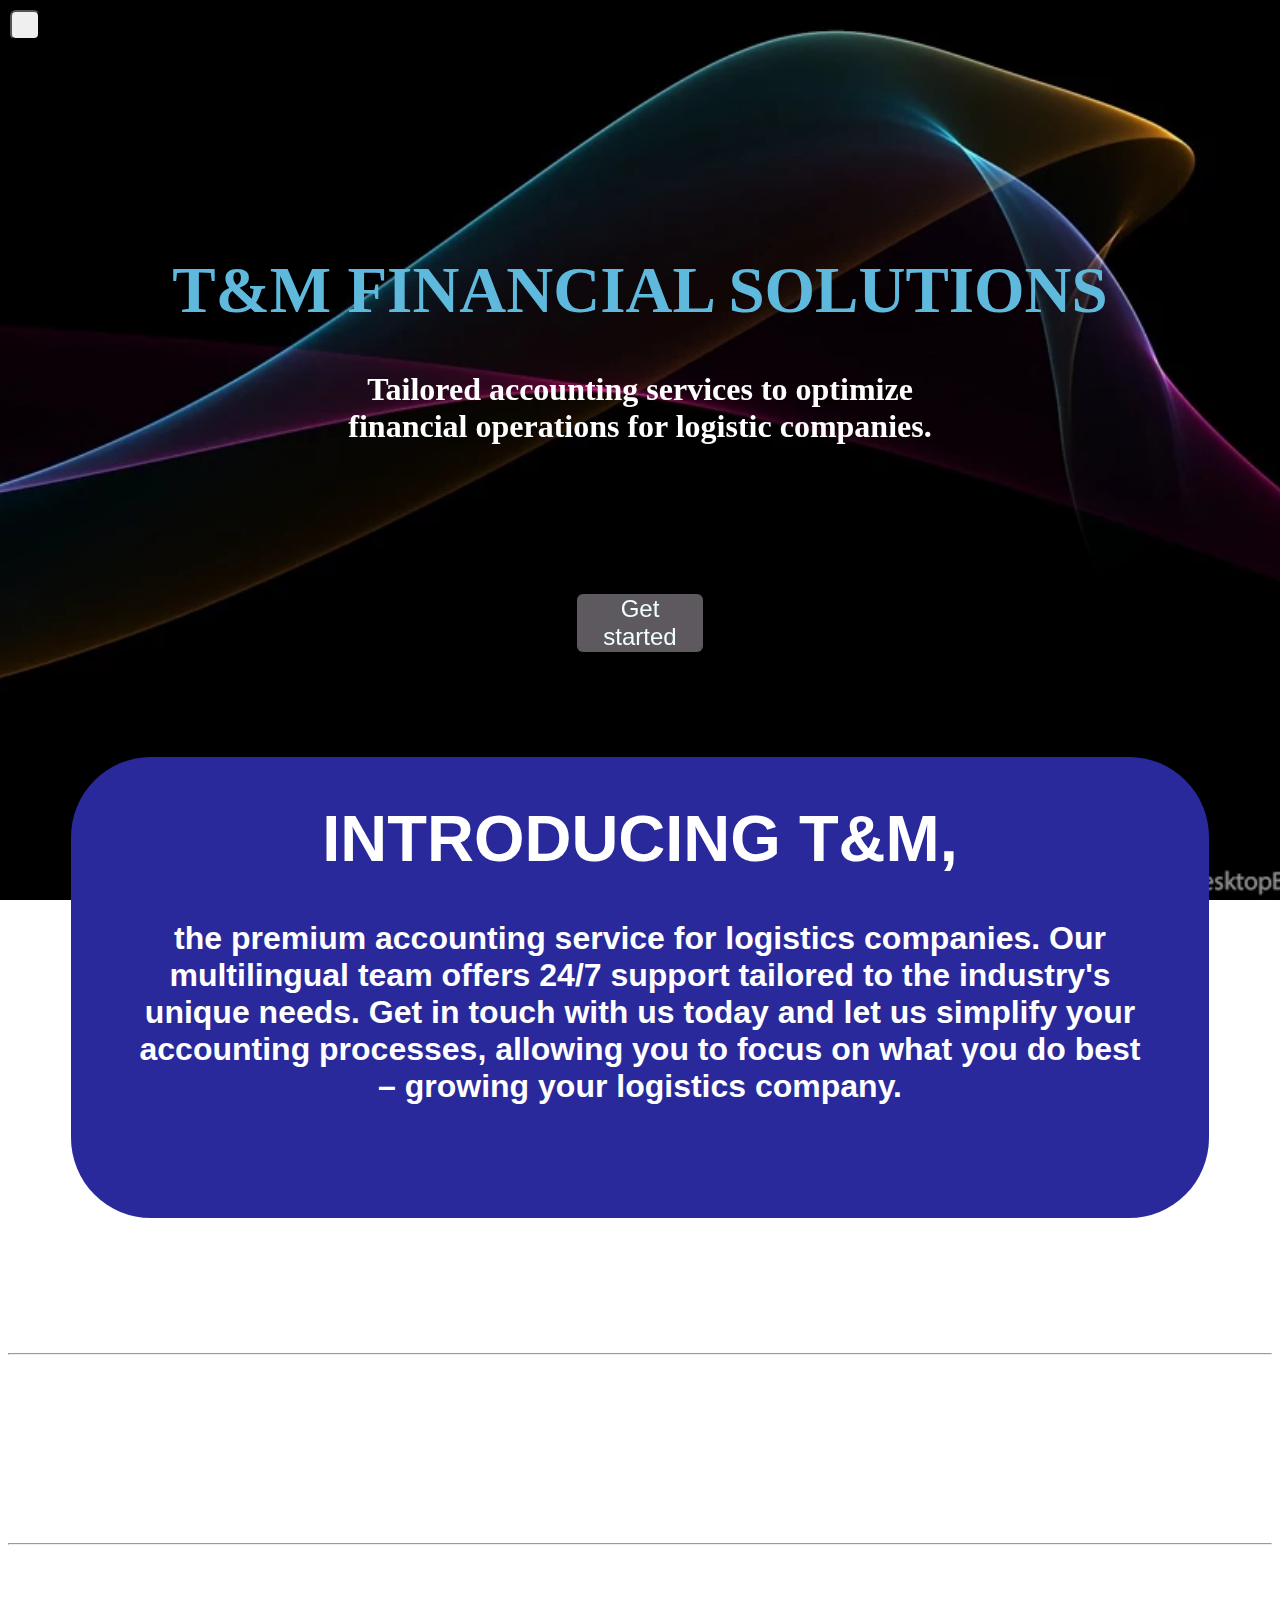
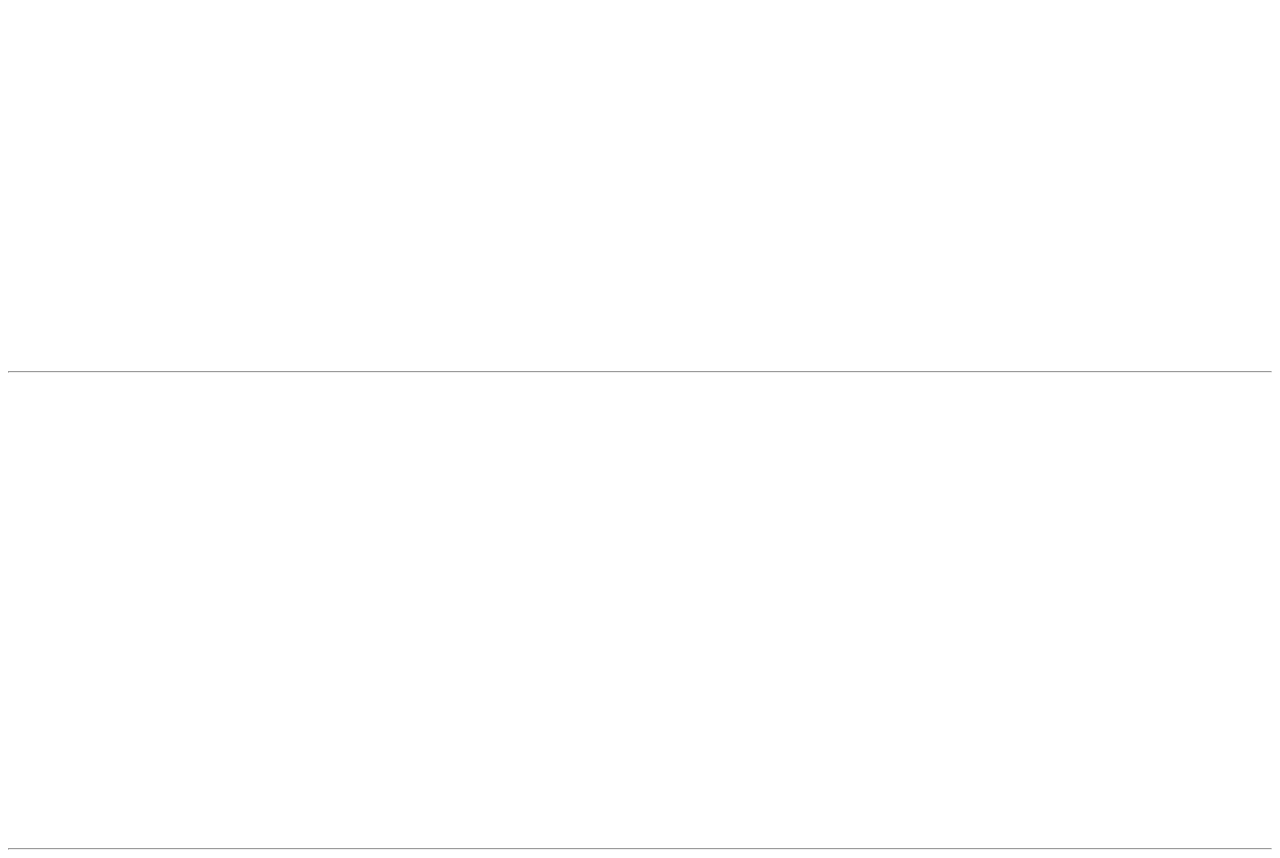
<file: index.html>
<!DOCTYPE html>
<html lang="en">
  <title>Money</title>
  <link rel="icon" href="https://framerusercontent.com/images/2xbC3jhNkJhUudIL9g9IV4cmqg.png">
  <head>
    <meta charset="UTF-8">
    <meta name="viewport" content="width=device-width,
    initial-scale=1.0">
    <link href="unusual.css" rel="stylesheet" type="text/css">
    <link rel="stylesheet" href="https://unpkg.com/aos@next/dist/aos.css" />
  </head>
  
  <body>

    <div class="wrapper">
    <div class="menu">
      <button href="#" class="menu-btn"></button>
      <nav class="menu-list">
        <a href="https://www.youtube.com/">home</a>
        <a href="#">about</a>
        <a href="#">contacts</a>
      </nav>
    </div>
  </div>
    
  <center>    
    <h1 class="white-text" data-aos="flip-up"  data-aos-duration="1000">T&M FINANCIAL SOLUTIONS</h1>
  <h1 class="p-text" data-aos="flip-down"  data-aos-duration="1000">Tailored accounting services to optimize <br>financial operations 
  for logistic companies.</h1><br>
  
    
    
   
   <a href="improve.html"></a> <button class="purple" data-aos="fade-up"  data-aos-duration="1000">Get started</button>

    <button class="blue-" data-aos="fade-right"  data-aos-duration="1000"><h1 class="getstar">INTRODUCING T&M,</h1>
      <h1 class="p-text">the premium accounting service for logistics companies. Our <br>
              multilingual team offers 24/7 support tailored to the industry's <br>
              unique needs. Get in touch with us today and let us simplify your<br>
              accounting processes, allowing you to focus on what you do best <br>
        – growing your logistics company.</h1></button>

<hr>                                              
        <h1 class="getstar" data-aos="flip-up"  data-aos-duration="1000">WHY T&M?</h1></center>  <br> <hr><br><br>           <img src="animegirl.jpg" alt="ОХАЁ" width="40%" height="45%" class="right" data-aos="fade-left"  data-aos-duration="1000">
                                                                                                                                                   
  
        <p class="ability" data-aos="fade-right"  data-aos-duration="1000">Ability to monitor work online</p>
          <p class="you" data-aos="fade-right"  data-aos-duration="1000">You have the convenience of accessing<br>
            accounting and reporting 24/7, from<br>          
          anywhere in the world.</p>   
<hr><br><br>
        <img src="2.0.png" alt="You've been hacked" style="width: 35%;" class="hacker" data-aos="fade-right"  data-aos-duration="1000">
        <p class="left" data-aos="fade-left" data-aos-duration="1000">Reduced accaunting coasts</p>
        <p class="out" data-aos="fade-left"  data-aos-duration="1000">                                                                                                                              
          Outsourcing bookkeeping will cost you 20-30%<br>                                                                                                                                                      
          less than keeping a full-time or in-house<br>accountant.</p><hr>


          <script src="https://unpkg.com/aos@next/dist/aos.js"></script>
          <script>
            AOS.init();
          </script>
          <script>
            document.querySelector('.menu-btn').addEventListener('click',function(){
              document.querySelector('.menu').classList.toggle('menu_active');
            });
          </script>
  </body>
</html>
</file>
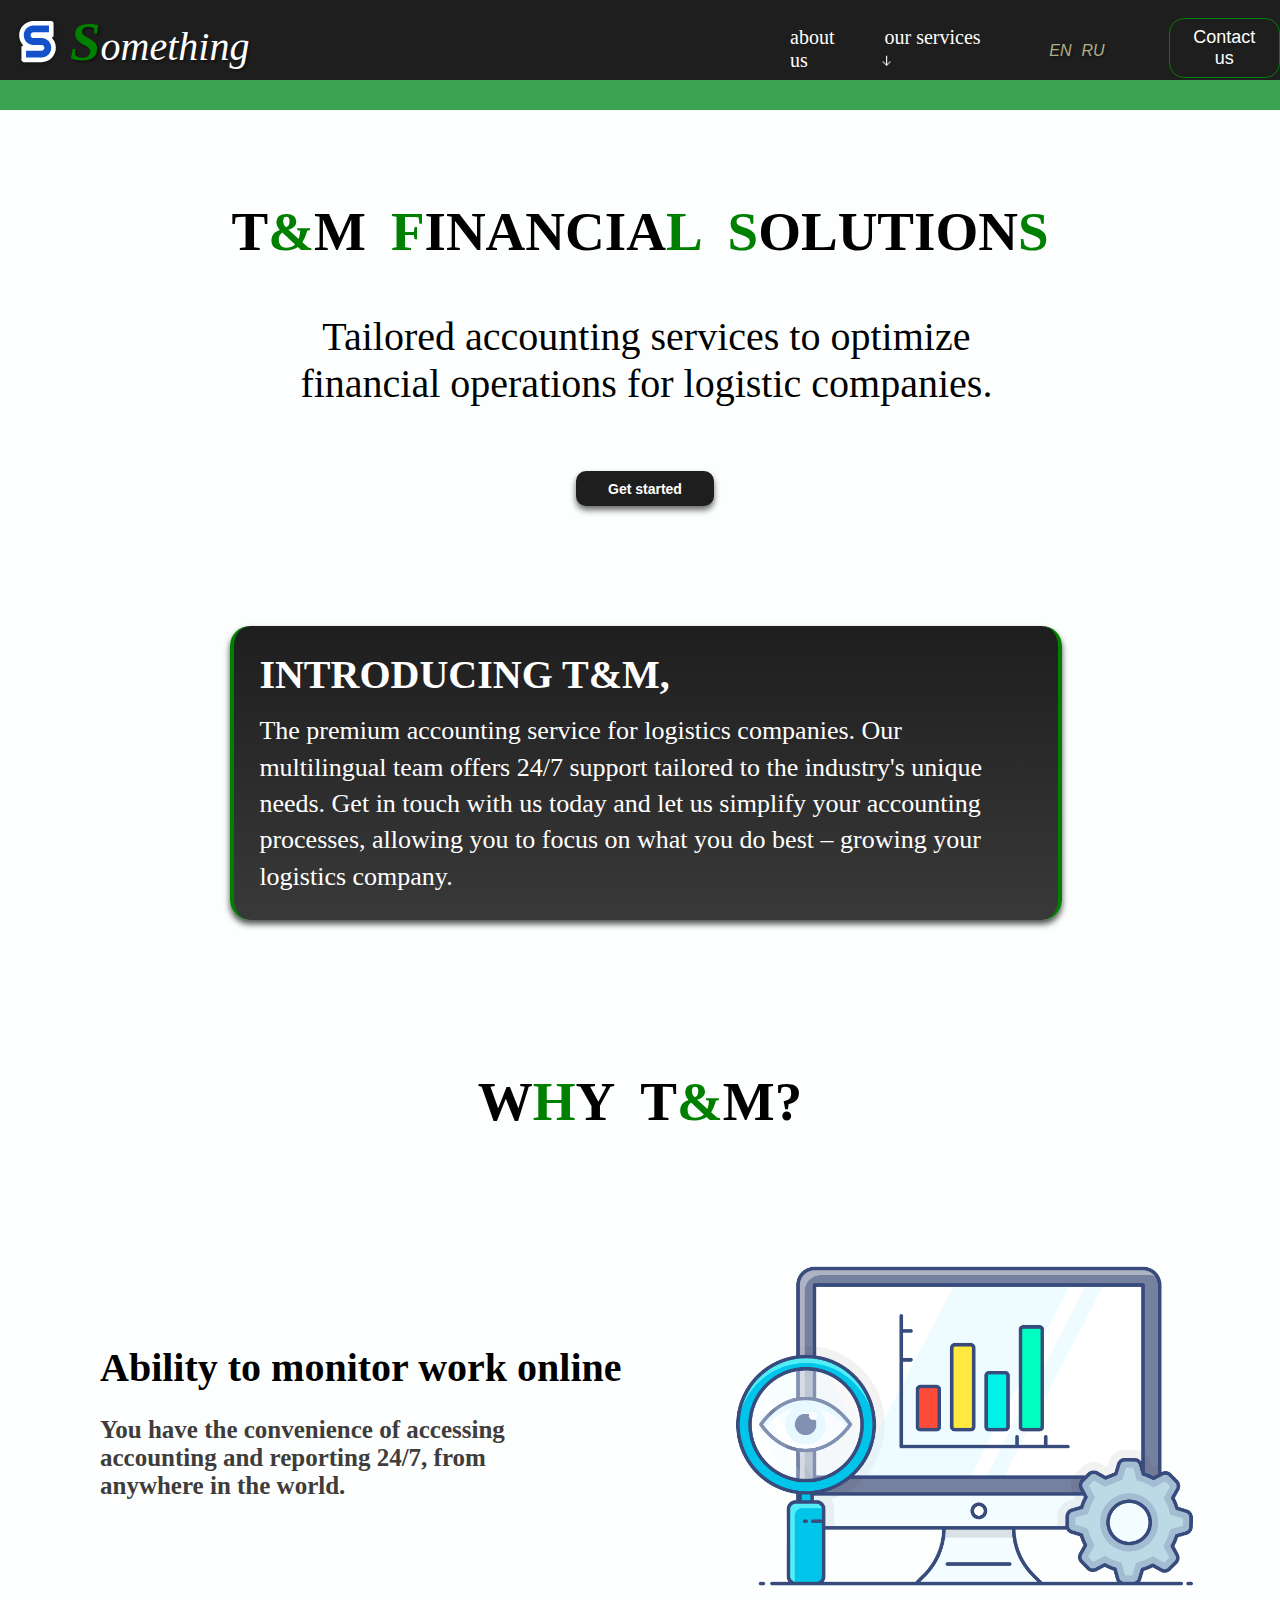
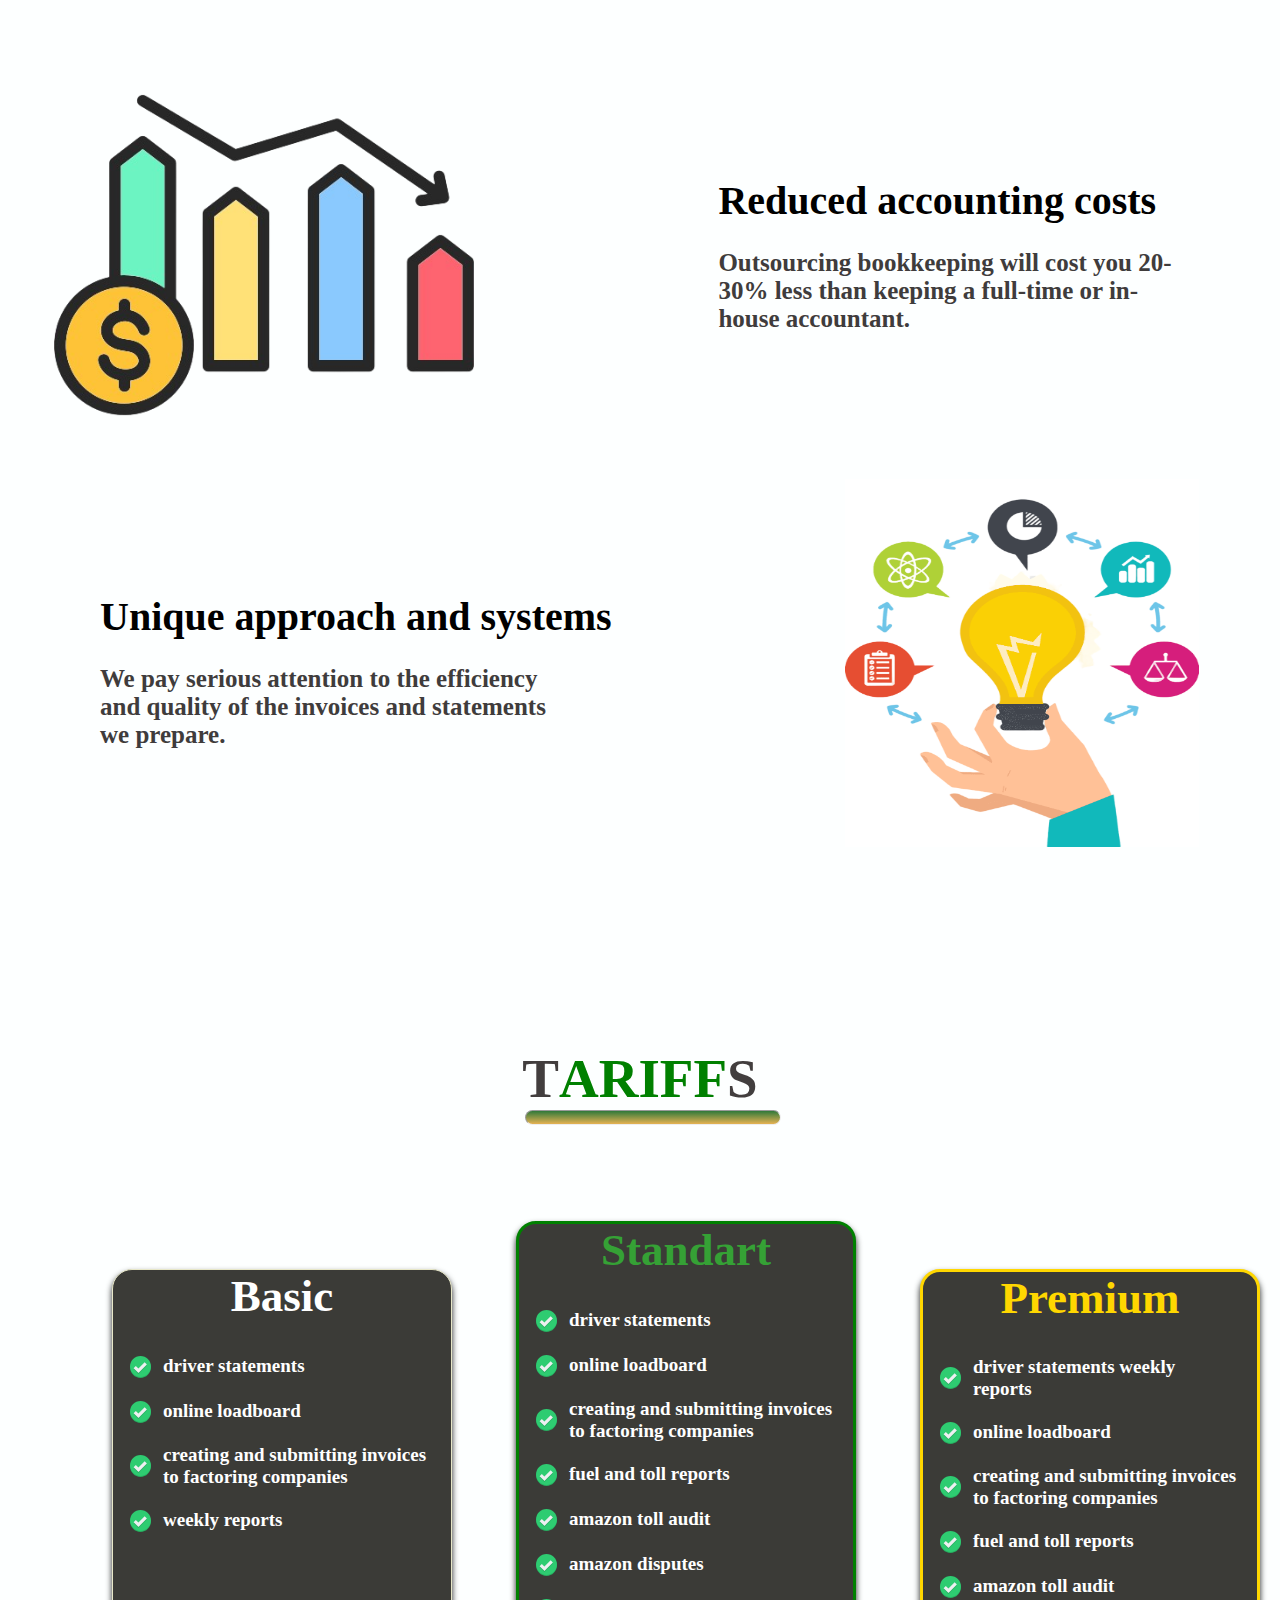
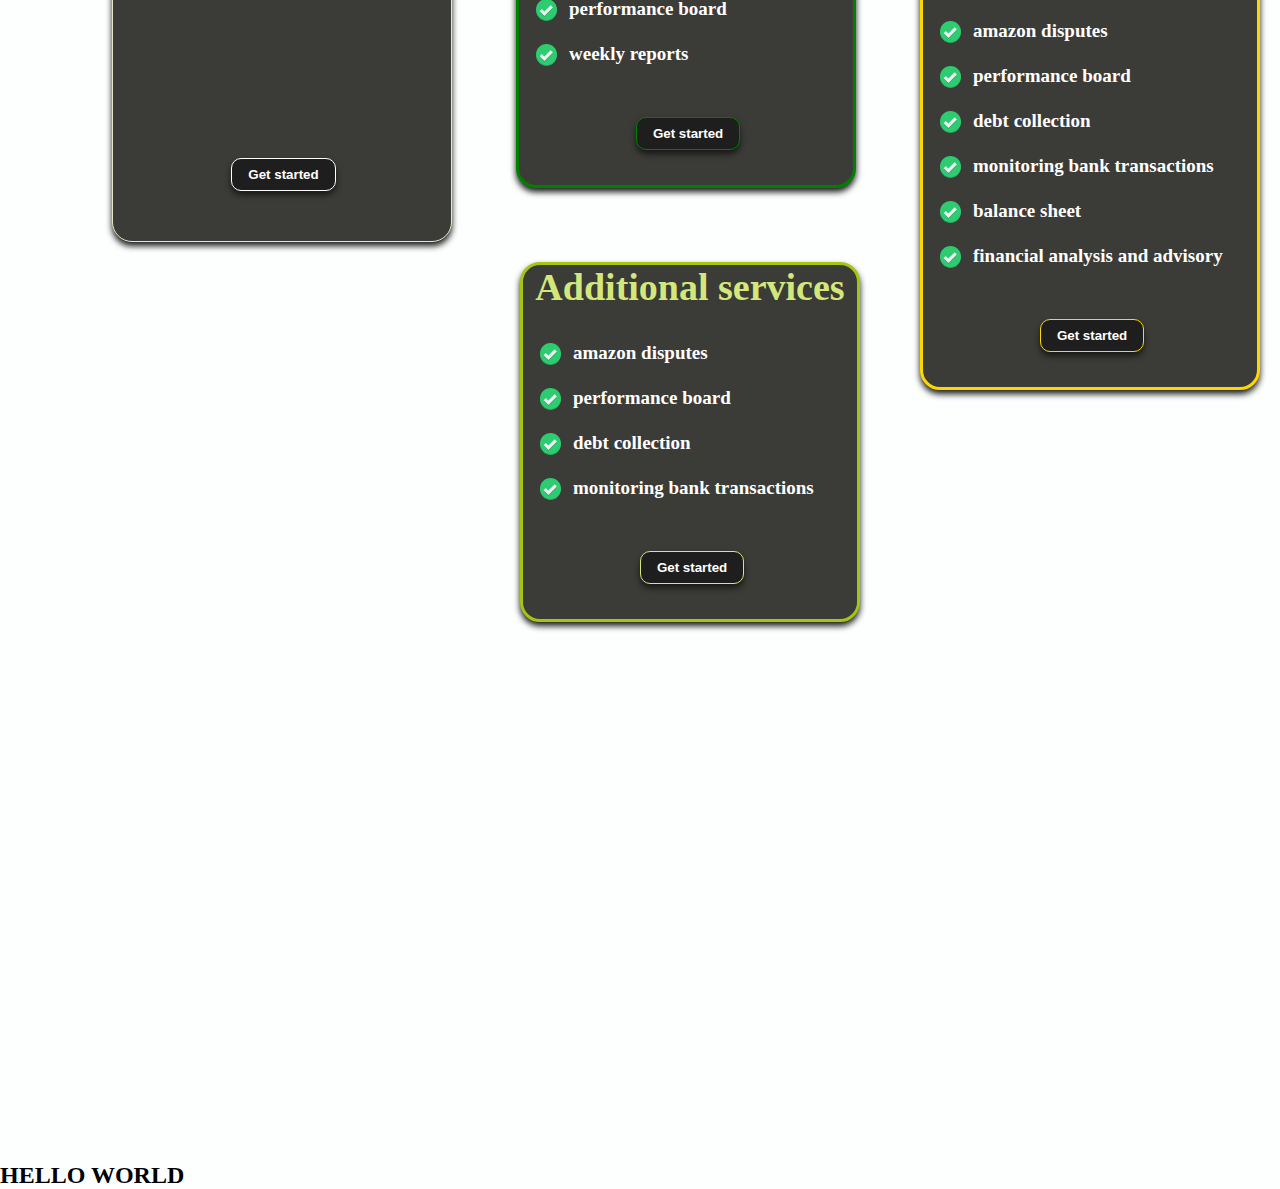
<file: improve.html>
<!DOCTYPE html>
<html lang="en">
    <head> 
        <title>Development</title>
        <meta charset="UTF-8">
        <meta name="viewport"
        content="width=device-width,
        initial-scale=1.0"> 
        <link href="improve.css" rel="stylesheet" type="text/css"> 
    </head>
    <body> 
        <div class="transparent">

        </div>
        
        <div class="black">
            <header>
                <div class="navbar">

                   <div class="icon-container"><img src="s-icon.svg">
                   <p class="highlight-p"><span class="highlight">S</span>omething</p>
                   </div>
                   <ul class="links">
                    <li><a href="#" class="About">about us</a></li>
                   </ul>


                   <div class="our-service">
                    <li><a href="#" class="services">our services</a>
                        <button class="ico" href="#"></button>
                        <ul>
                            <li><a href="#" class="empty">Empty</a></li>
                            <li><a href="#" class="empty2">Empty</a></li>
                            <li><a href="#" class="empty3">Empty</a></li>
                        </ul>
                    </li>
    
                   </div>
                   


                   

                   <div class="wrap">
                    <button data-lang="english" class="lang-button">EN</button>
                    <button data-lang="russian" class="lang-button">RU</button>
                </div>
                
                
                             
                   <button class="start_button">Contact us</button>
                   
     

                </div>
            </header>
        </div>
  
        <div href="#"  class="toggle_icon"  onclick="toggleMenu()">
            <span></span>
            <span style="display: none;"></span>
            <span></span>
        </div>

        <!--THe "dropdown-menu" list-->
        <div class="dropdown-menu">
            <div class="icon-container"><img src="s-icon.svg">
                <p class="highlight-p"><span class="highlight">S</span>omething</p>
                </div>


            <div class="wrap">
                <button data-lang="english" class="lang-button">EN</button>
                <button data-lang="russian" class="lang-button">RU</button>
            </div><hr>
            <div class="dropdown-box">
                <li><a href="#" class="About2">about us</a></li>
                <div class="dropdown-box2">
                    <p class="services2">our services</p>
                    <button class="ico2" href="#"></button> 
                </div>
            </div>
            <div class="dropdown-arrow">
                <li><a href="#" class="arrow">Empty</a></li>
                <li><a href="#" class="arrow2">Empty</a></li>
                <li><a href="#" class="arrow3">Empty</a></li>
            </div>
        
</div>


<div class="HELLO">
    <span class="p1">T</span><p class="p2">&</p><span class="p5">M</span>    
    <span class="p6">F</span><p class="p3">INANCIA</p><span class="p7">L</span>    
    <span class="p8">S</span><p class="p4">OLUTION</p><span class="p9">S</span>
</div>

<!----------------------------------------------------------------------------------------------->
<div class="tailored">
    <p class="tap">Tailored accounting services to optimize financial operations for logistic companies.</p>
</div>
<!----------------------------------------------------------------------------------------------->

<button class="getstarted">Get started</button>



<div class="huge-div">
    <p class="div_title">INTRODUCING T&M,</p>
    <p class="div_description">The premium accounting service for logistics companies. Our multilingual team offers 24/7 support 
        tailored to the industry's unique needs. Get in touch with us today and let us simplify 
        your accounting processes, allowing you to focus on what you do best – growing your logistics company.</p>
</div>


<div class="why">
    <p class="s1">W</p><span class="w1">H</span><p class="s2">Y</p>
    <p class="w2">T</p><span class="s3">&</span><p class="w3">M?</p> 
</div>


<div class="text_pic">

    <div class="div_monitor">
    <p class="monitor">
        Ability to monitor work online
    </p>
    
    <p class="sub_monitor">
        You have the convenience of accessing accounting and reporting 24/7, from anywhere in the world.    
    </p>
    </div>
    <img src="lovepic.png">
    
</div>

<div class="text_reduced">
    <img src="coast-removebg.png">
    <div class="div_reduced">
    <p class="reduced">
        Reduced accounting costs
    </p>
    
    <p class="sub_reduced">
        Outsourcing bookkeeping will cost you 20-30% less than keeping a full-time or in-house accountant.   
    </p>
    </div>
    
    
</div>



<div class="unique_pic">

    <div class="div_unique">
    <p class="unique">
        Unique approach and systems
    </p>
    
    <p class="sub_unique">
        We pay serious attention to the efficiency and quality of the invoices and statements we prepare.
    </p>
    </div>
    <img src="unique1.png">
    
</div>


<div class="color">
<div class="div_tariff">
    <span class="span_tariff">T</span><p class="tariff">ARIFF</p><span class="span_riff2">S</span>
</div><hr class="tar_hr">



<div class="main_tariff">

<!--PLACE FOR SUB_TARIFF11111___________________---->
<div class="sub_tariff">
       <p class="basic">Basic</p>

<div class="pro">
    <img src="check_mark.svg">
    <p>driver statements</p>
</div>

<div class="pro">
    <img src="check_mark.svg">
    <p>online loadboard</p>
</div>

<div class="pro">
    <img src="check_mark.svg">
    <p>creating and submitting invoices to factoring companies </p>
</div>

<div class="pro">
    <img src="check_mark.svg">
    <p>weekly reports</p>
</div>
<button class="button_tariff">Get started</button>
</div>


<!--PLACE FOR SUB_TARIFF3333___________________---->
<div class="sub_tariff3">
    <p class="standart">Standart</p>

    <div class="pro">
        <img src="check_mark.svg">
        <p>driver statements</p>
    </div>
    
    <div class="pro">
        <img src="check_mark.svg">
        <p>online loadboard</p>
    </div>
    
    <div class="pro">
        <img src="check_mark.svg">
        <p>creating and submitting invoices to factoring companies</p>
    </div>
    <div class="pro">
        <img src="check_mark.svg">
        <p>fuel and toll reports</p>
    </div>
    <div class="pro">
        <img src="check_mark.svg">
        <p>amazon toll audit</p>
    </div>
    <div class="pro">
        <img src="check_mark.svg">
        <p>amazon disputes</p>
    </div>
    <div class="pro">
        <img src="check_mark.svg">
        <p>performance board</p>
    </div>
    <div class="pro">
        <img src="check_mark.svg">
        <p>weekly reports</p>
    </div>
<button class="button_tariff2">Get started</button>
</div>

<!--PLACE FOR SUB_TARIFF2222___________________---->
<div class="sub_tariff2">
       <p class="premium">Premium</p>

<div class="pro">
    <img src="check_mark.svg">
    <p>driver statements weekly reports</p>
</div>

<div class="pro">
    <img src="check_mark.svg">
    <p>online loadboard</p>
</div>

<div class="pro">
    <img src="check_mark.svg">
    <p>creating and submitting invoices to factoring companies </p>
</div>

<div class="pro">
    <img src="check_mark.svg">
    <p>fuel and toll reports</p>
</div>
<div class="pro">
    <img src="check_mark.svg">
    <p>amazon toll audit</p>
</div>
<div class="pro">
    <img src="check_mark.svg">
    <p>amazon disputes</p>
</div>
<div class="pro">
    <img src="check_mark.svg">
    <p>performance board</p>
</div>
<div class="pro">
    <img src="check_mark.svg">
    <p>debt collection</p>
</div>
<div class="pro">
    <img src="check_mark.svg">
    <p>monitoring bank transactions</p>
</div>
<div class="pro">
    <img src="check_mark.svg">
    <p>balance sheet</p>
</div>
<div class="pro">
    <img src="check_mark.svg">
    <p>financial analysis and advisory</p>
</div>
<button class="button_tariff3">Get started</button>
</div>

</div>
<div class="second_tariff">
    <p class="addi">Additional services</p>
    <div class="pro">
        <img src="check_mark.svg">
        <p>amazon disputes</p>
    </div>
    <div class="pro">
        <img src="check_mark.svg">
        <p>performance board</p>
    </div>
    <div class="pro">
        <img src="check_mark.svg">
        <p>debt collection</p>
    </div>
    <div class="pro">
        <img src="check_mark.svg">
        <p>monitoring bank transactions</p>
    </div>
    <button class="button_tariff4">Get started</button>
</div>
</div>
<br><br >
<br><br><br><br><br><br><br>
<br><br><br><br><br><br><br>
<br><br><br><br><br><br><br><br><br><br><br><br><br><br>



     <h2> HELLO WORLD</h2>


<script>


        const langButtons = document.querySelectorAll('.lang-button');
        const AboutEl = document.querySelector('.About');
        const About2El = document.querySelector('.About2');
        const servicesEl = document.querySelector('.services');
        const startEl = document.querySelector('.start_button');
        const emptyEl = document.querySelector('.empty');
        const empty2El = document.querySelector('.empty2');
        const empty3El = document.querySelector('.empty3');
        const services2El = document.querySelector('.services2');
        const arrowEl = document.querySelector('.arrow');
        const arrow2El = document.querySelector('.arrow2');
        const arrow3El = document.querySelector('.arrow3');
        /*The code for changing "SPAN AND P" on the body part*/
            const p6El = document.querySelector('.p1');
            const p4El = document.querySelector('.p5');
            const p7El = document.querySelector('.p6');
            const p8El = document.querySelector('.p7');
            const p9El = document.querySelector('.p8');
            const p10El = document.querySelector('.p9');
            const p1El = document.querySelector('.p2');
            const p2El = document.querySelector('.p3');
            const p3El = document.querySelector('.p4');
        /*The code for changing "SPAN AND P" on the body part*/
        const tapEl = document.querySelector('.tap');
        const getstartEl = document.querySelector('.getstarted');
        const divtitleEl = document.querySelector('.div_title');
        const divdescrEl = document.querySelector('.div_description');
        const s1El = document.querySelector('.s1');
        const w1El = document.querySelector('.w1');
        const s2El = document.querySelector('.s2');
        const abilityEl = document.querySelector('.monitor');
        const subabilityEl = document.querySelector('.sub_monitor'); 
        const reducedEl = document.querySelector('.reduced'); 
        const subreducedEl = document.querySelector('.sub_reduced');
        const uniqueEl = document.querySelector('.unique');
        const subuniqueEl = document.querySelector('.sub_unique');
        const tariffEl = document.querySelector('.tariff');
        const span_riff = document.querySelector('.span_riff2');

        langButtons.forEach(button => {
                button.addEventListener('click',() => {
                    const selectedLang = button.getAttribute('data-lang');
                    AboutEl.textContent = data[selectedLang].About;
                    About2El.textContent = data[selectedLang].About2;
                    servicesEl.textContent = data[selectedLang].services;
                    emptyEl.textContent = data[selectedLang].empty;
                    empty2El.textContent = data[selectedLang].empty2;
                    empty3El.textContent = data[selectedLang].empty3;
                    services2El.textContent = data[selectedLang].services2;
                    startEl.textContent = data[selectedLang].start_button;
                    arrowEl.textContent = data[selectedLang].arrow;
                    arrow2El.textContent = data[selectedLang].arrow2;
                    arrow3El.textContent = data[selectedLang].arrow3;
                     /*The code for changing "SPAN AND P" on the body part*/
                     p6El.textContent = data[selectedLang].p1;
                    p4El.textContent = data[selectedLang].p5;
                    p7El.textContent = data[selectedLang].p6;
                    p8El.textContent = data[selectedLang].p7;
                    p9El.textContent = data[selectedLang].p8;
                    p10El.textContent = data[selectedLang].p9;
                    p1El.textContent = data[selectedLang].p2;
                    p2El.textContent = data[selectedLang].p3;
                    p3El.textContent = data[selectedLang].p4;
                    /*The code for changing "SPAN AND P" on the body part*/
                    tapEl.textContent = data[selectedLang].tap;
                    getstartEl.textContent = data[selectedLang].getstarted;
                    divtitleEl.textContent = data[selectedLang].div_title;
                    divdescrEl.textContent = data[selectedLang].div_description;
                    s1El.textContent = data[selectedLang].s1;
                    w1El.textContent = data[selectedLang].w1;
                    s2El.textContent = data[selectedLang].s2;
                    abilityEl.textContent = data[selectedLang].monitor;
                    subabilityEl.textContent = data[selectedLang].sub_monitor;
                    reducedEl.textContent = data[selectedLang].reduced;
                    subreducedEl.textContent = data[selectedLang].sub_reduced;
                    uniqueEl.textContent = data[selectedLang].unique;
                    subuniqueEl.textContent = data[selectedLang].sub_unique;
                    tariffEl.textContent = data[selectedLang].tariff;
                    span_riff.textContent = data[selectedLang].span_riff2;
                });
                });


                var data ={
                "english":
                {
                    "About": "about us",
                    "services": "our services",
                    "start_button": "Contact us",
                    "About2" : "about us",
                    "services2" : "our services",
                    "empty" : "Empty",
                    "arrow" : "Empty",
                    "arrow2" : "Empty",
                    "arrow3" : "Empty",
                    "empty2" : "Empty",
                    "empty3" : "Empty",
          /*The code for changing "SPAN AND P" on the body part*/

                    "p1" : "T",
                    "p5" : "M",
                    "p6" : "F",
                    "p7" : "L",
                    "p8" : "S",
                    "p9" : "S",
                    "p2" : "&",
                    "p3" : "INANCIA",
                    "p4" : "OLUTION",
          /*The code for changing "SPAN AND P" on the body part*/
          "tap" : "Tailored accounting services to optimize financial operations for logistic companies.",
          "getstarted" : "Get started",
                    "div_title" : "INTRODUCING T&M,",
                    "div_description" : "The premium accounting service for logistics companies. Our multilingual team offers 24/7 support tailored to the industry's unique needs. Get in touch with us today and let us simplify your accounting processes, allowing you to focus on what you do best – growing your logistics company.",
                    "monitor" : "Ability to monitor work online",
                    "sub_monitor" : "You have the convenience of accessing accounting and reporting 24/7, from anywhere in the world.",
                    "s1" : "W",
                    "w1" : "H",
                    "s2" : "Y",
                    "reduced" : "Reduced accounting costs",
                    "sub_reduced" : "Outsourcing bookkeeping will cost you 20-30% less than keeping a full-time or in-house accountant.",
                    "unique" : "Unique approach and systems",
                    "sub_unique" : "We pay serious attention to the efficiency and quality of the invoices and statements we prepare.",
                    "tariff" : "ARIFF",
                    "span_riff2" : "S"
                },
                "russian":
                {
                    "About": "о нас",
                    "services": "наши услуги",
                    "start_button": "Связаться",
                    "About2" : "о нас",
                    "services2" : "наши услуги",
                    "empty" : "Пусто",
                    "arrow" : "Пусто",
                    "arrow2" : "Пусто",
                    "arrow3" : "Пусто",
                    "empty2" : "Пусто",
                    "empty3" : "Пусто",
           /*The code for changing "SPAN AND P" on the body part*/

                    "p1" : "Т",
                    "p5" : "М",
                    "p6" : "Ф",
                    "p7" : "Е",
                    "p8" : "Р",
                    "p9" : "Я",
                    "p2" : "&",
                    "p3" : "ИНАНСОВЫ",
                    "p4" : "ЕШЕНИ",
          /*The code for changing "SPAN AND P" on the body part*/  
          "tap" : "Индивидуальные бухгалтерские услуги для оптимизации финансовых операций логистических компаний.",
          "getstarted" : "Начать",
                    "div_title" : "ПРЕДСТАВЛЯЕМ T&M,",
                    "div_description" : "Премиальный бухгалтерский сервис для логистических компаний. Наша многоязычная команда предлагает круглосуточную поддержку, адаптированную к уникальным потребностям отрасли. Свяжитесь с нами сегодня, и мы упростим ваши процессы бухгалтерского учета, позволяя вам сосредоточиться на том, что вы делаете лучше всего — развитии вашей логистической компании.",
                    "monitor" : "Возможность контролировать работу онлайн",
                    "sub_monitor" : "У вас есть удобство доступа к бухгалтерскому учету и отчетности 24/7, из любой точки мира.",
                    "s1" : "ПО",
                    "w1" : "Ч",
                    "s2" : "ЕМУ",
                    "reduced" : "Пониженные бухгалтерские затраты",
                    "sub_reduced" : "Аутсорсинг бухгалтерского учета обойдется вам на 20-30% дешевле, чем содержание штатного или собственного бухгалтера.",
                    "unique" : "Уникальный подход и системы",
                    "sub_unique" : "Мы уделяем серьезное внимание оперативности и качеству счетов и отчетов, которые мы готовим.",
                    "tariff" : "АРИФ",
                    "span_riff2" : "Ы"
                }
            }  

            /* The 'JS-code' for drop-down-menu  */



                    function toggleMenu() {
  document.querySelector('.dropdown-menu').classList.toggle('active');
  document.querySelector('.toggle_icon').classList.toggle('active');
}


/* The js code for "dropdown-arrow2 to open the window with the list"*/
const toggleBn2 = document.querySelector('.dropdown-box2')
            const toggleBtnico2 = document.querySelector('.dropdown-box2 i')
            const dropdownArrow2 = document.querySelector('.dropdown-arrow')

            toggleBn2.onclick = function () {
                dropdownArrow2.classList.toggle('open')
            };
            document.addEventListener("click",
                    function(event) {
                        if(!
                    dropdownArrow2.contains(event.target
                ) && !
            toggleBn2.contains(event.target))
            {
                dropdownArrow2.classList.remove('open');
            }
                    });
</script>  
    </body>
</html>
</file>
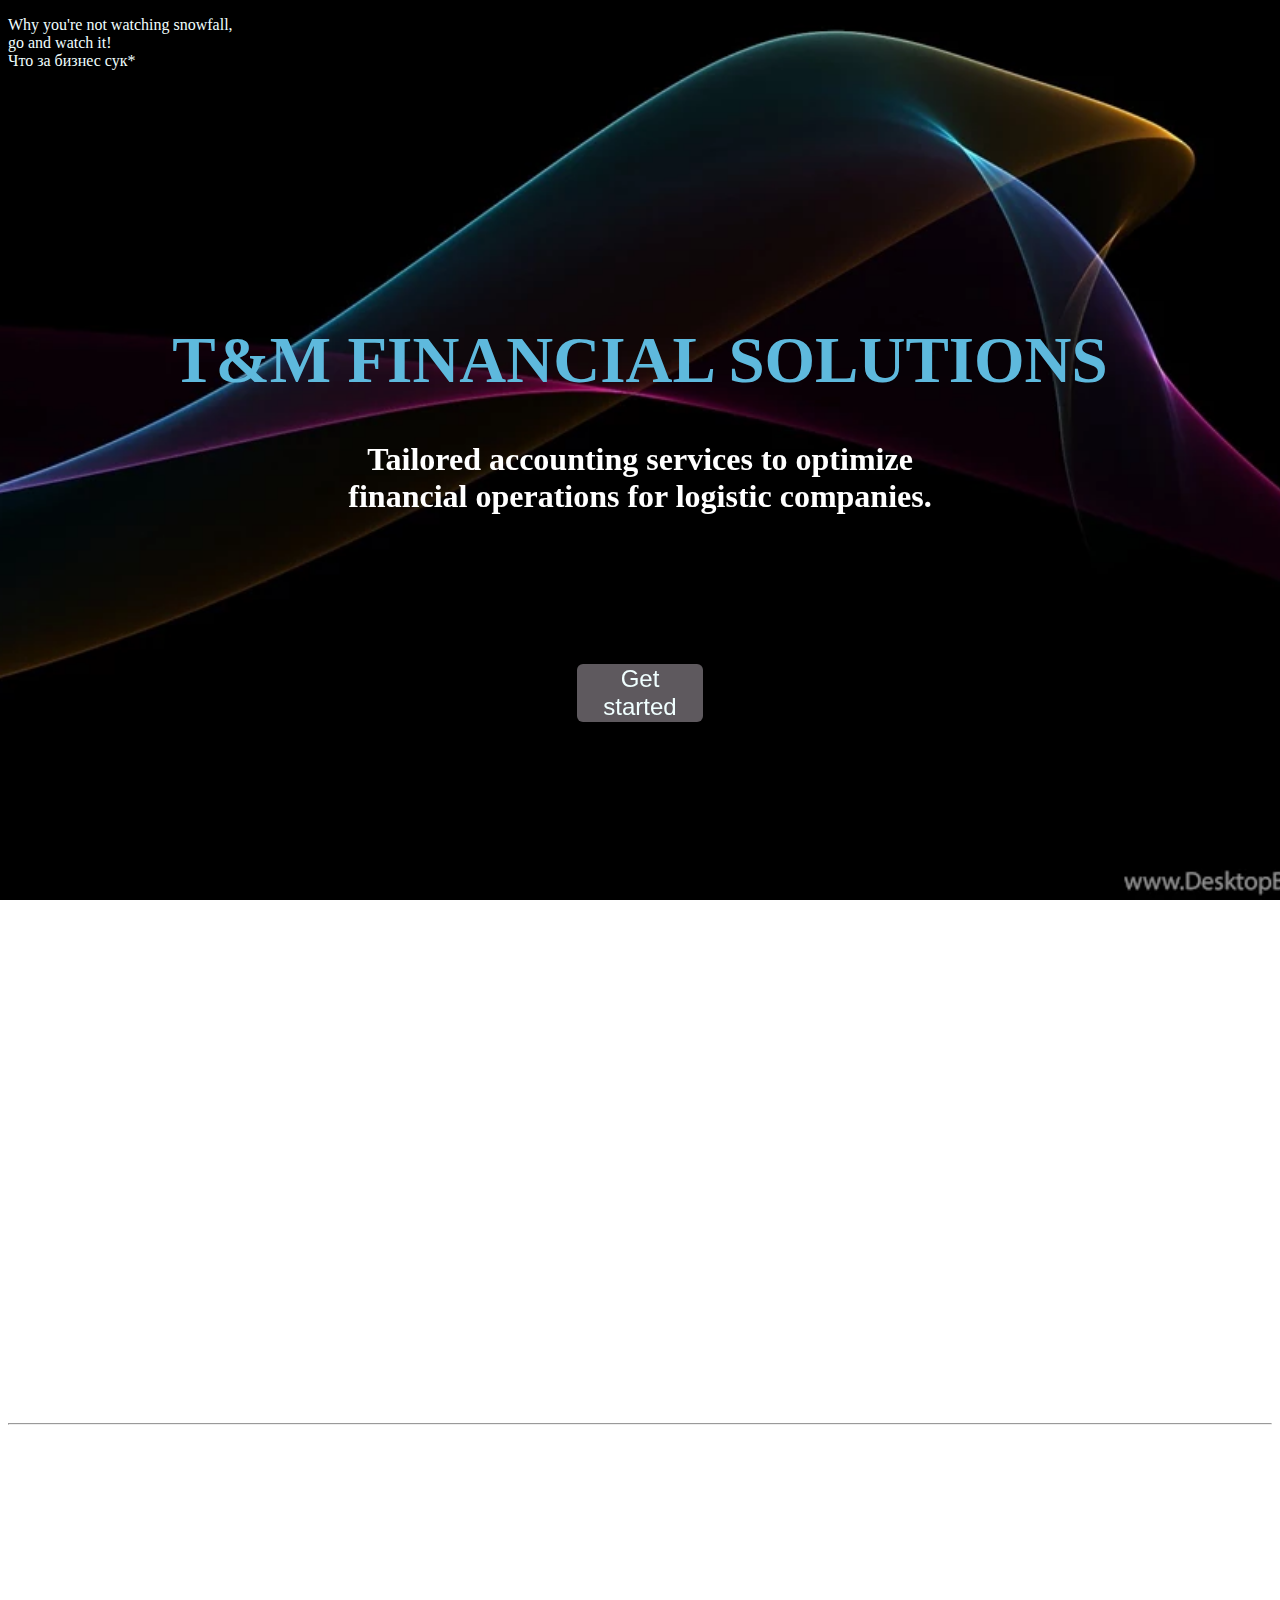
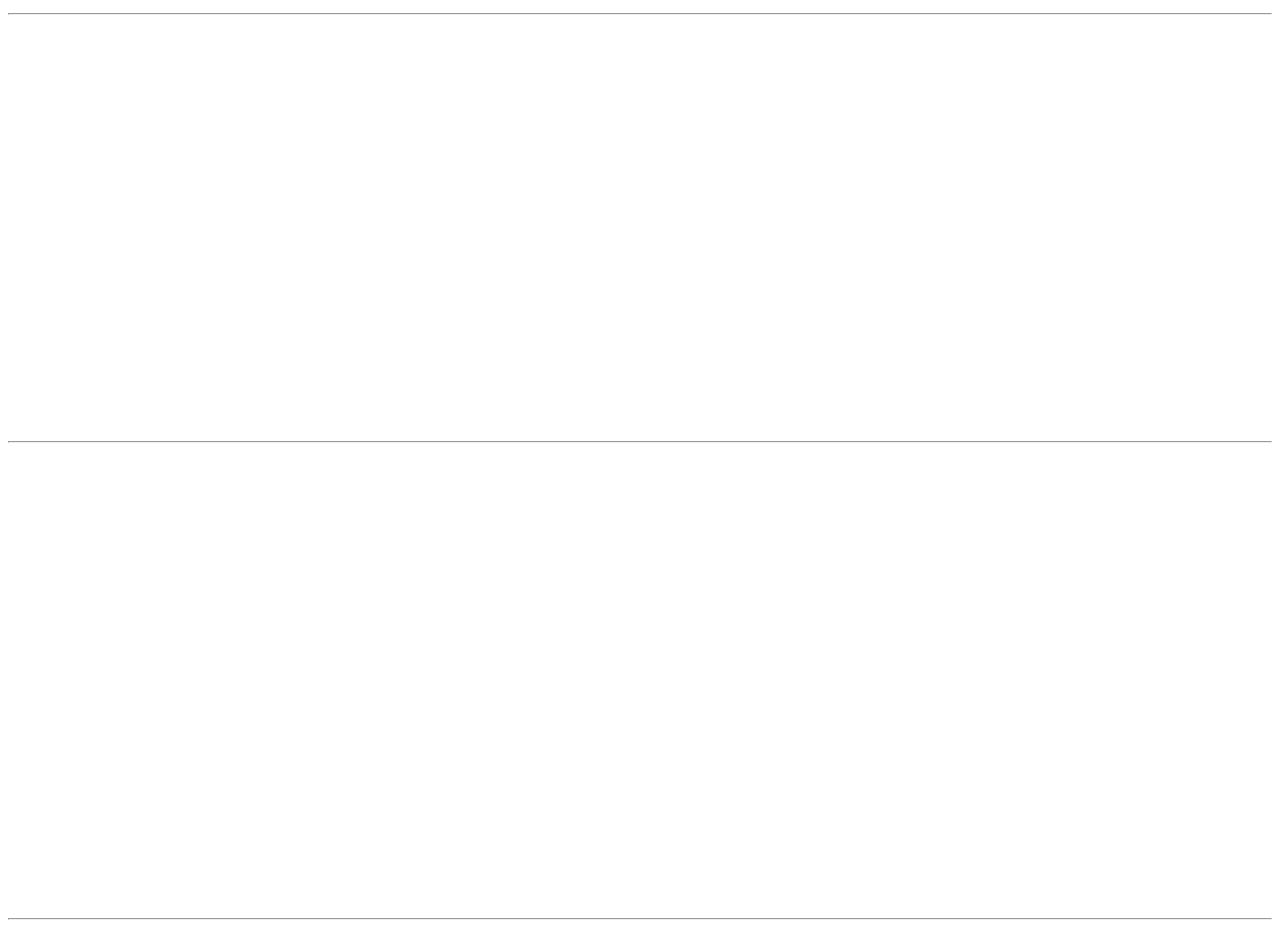
<file: money.html>
<!DOCTYPE html>
<html lang="en">
  <title>Money</title>
  <link rel="icon" href="https://framerusercontent.com/images/2xbC3jhNkJhUudIL9g9IV4cmqg.png">
<p class="white">Why you're not watching snowfall,<br>go and watch it!<br>Что за бизнес сук*</p>
  <head>
    <meta charset="UTF-8">
    <meta name="viewport" content="width=device-width,
    initial-scale=1.0">
    <link href="unusual.css" rel="stylesheet" type="text/css">
    <link rel="stylesheet" href="https://unpkg.com/aos@next/dist/aos.css" />
  </head>
  
  <body>
  <center>
    <h1 class="white-text" data-aos="flip-up"  data-aos-duration="1000">T&M FINANCIAL SOLUTIONS</h1>
  <h1 class="p-text" data-aos="flip-down"  data-aos-duration="1000">Tailored accounting services to optimize <br>financial operations 
  for logistic companies.</h1><br>
  
    
    
   
    <button class="purple" data-aos="fade-up"  data-aos-duration="1000">Get started</button>

    <button class="blue-" data-aos="fade-right"  data-aos-duration="1000"><h1 class="getstar">INTRODUCING T&M,</h1>
      <h1 class="p-text">the premium accounting service for logistics companies. Our <br>
              multilingual team offers 24/7 support tailored to the industry's <br>
              unique needs. Get in touch with us today and let us simplify your<br>
              accounting processes, allowing you to focus on what you do best <br>
        – growing your logistics company.</h1></button>

<hr>                                              
        <h1 class="getstar" data-aos="flip-up"  data-aos-duration="1000">WHY T&M?</h1></center>  <br> <hr><br><br>           <img src="animegirl.jpg" alt="ОХАЁ" width="40%" height="45%" class="right" data-aos="fade-left"  data-aos-duration="1000">
                                                                                                                                                   
  
        <p class="ability" data-aos="fade-right"  data-aos-duration="1000">Ability to monitor work online</p>
          <p class="you" data-aos="fade-right"  data-aos-duration="1000">You have the convenience of accessing<br>
            accounting and reporting 24/7, from<br>          
          anywhere in the world.</p>   
<hr><br><br>
        <img src="2.0.png" alt="You've been hacked" style="width: 35%;" class="hacker" data-aos="fade-right"  data-aos-duration="1000">
        <p class="left" data-aos="fade-left" data-aos-duration="1000">Reduced accaunting coasts</p>
        <p class="out" data-aos="fade-left"  data-aos-duration="1000">                                                                                                                              
          Outsourcing bookkeeping will cost you 20-30%<br>                                                                                                                                                      
          less than keeping a full-time or in-house<br>accountant.</p><hr>


          <script src="https://unpkg.com/aos@next/dist/aos.js"></script>
          <script>
            AOS.init();
          </script>
  </body>
</html>
</file>
<file: unusual.css>
body{
 background-image: url(mazaic.webp);
 background-position: center;
 background-size: cover;
 background-attachment: fixed;
 overflow-x: hidden;
}
.white-text{
  color:rgb(94, 185, 221);
  font-size: 65px;
  margin-top: 20%;
}
.p-text{
  color:white;
  font-size: xx-large;
  margin-bottom: 10%;
}
.size{
  font-size: larger;
  color: azure;
}
.purple{
  background-color: rgb(94, 89, 94);
  border-radius: 6px;
  border: none;
  width: 10%;
  cursor: pointer;
  margin: 4px 2px;
  transition: background-color 0.2s, box-shadow 0.2s;
  color:azure;
  font-size: x-large;
}
.purple:hover{
  background-color: rgb(111, 107, 114);
}
.huge-button{
  background-color: aqua;
  height: 200px;
  width: 230px;
  border: none;
}
.sucess{
  background-color: orange;
  border-radius: 50%;
  height: 50px;
  width: 55px;
  border:none;
}
.white{
  color: azure;
}
.botton{
  background-color:orange;
  border-radius: 50%;
  border:none;
  height: 60px;
  width: 60px;
}
font{
  font-size:large;
}
.blue-{
  margin-top: 8%;
  background-color: rgb(41, 41, 156);
  border: none;
  border-radius: 80px;
  width:90%;
  margin-bottom: 10%;
}
.getstar{
  font-size: 65px;
  color:white;
}
.right{
  position: absolute;
  left: 55%;
  border-radius: 40px;
}
.ability{
  font-size: 40px;
  font-weight: bold;
  color: rgb(94, 185, 221);
  margin-left: 50px;
}
.you{
  color:antiquewhite;
  margin-top: -20px;
  font-size: xx-large;
  margin-left: 50px;
  margin-bottom: 13%;
}
.left{
  font-size: 40px;
  color: rgb(94, 185, 221);
  font-weight: bold;
  width:48%;
  padding-left: 60%;
}
.out{
  color:antiquewhite;
  margin-top: -20px;
  font-size: xx-large;
  padding-left: 60%;
  margin-bottom: 11%;
}
.hacker{
  border-radius: 40px;
  float: left;
  margin-left: 3%;
}
.wrapper{
  position: relative;
}
.menu{
  position: fixed;
  left: 0; top: 0;
  width: 15%;
  height: 100vh;
  display: flex;
  justify-content: center;
  backdrop-filter: blur(40px);
  transition: 1s;
  transform: translate(-100%);
}
.menu_active{
  transform: translate(0%);
}
.menu-list{
  display:flex;
  justify-content: space-around;
  align-items: center;
  height: 30%;
  flex-direction: column;
  margin-top: 20px;
}
.menu-list a{
  text-decoration: none;
  list-style: none;
  font-size: x-large;
  color: aqua;
  text-transform: uppercase;
  font-weight: 1000;
}
.menu-btn{
  width: 30px;
  height: 30px;
  background-image: url(favicon.ico);
  background-position: center;
  background-size: cover;
  background-repeat: no-repeat;
  border-radius: 20%;
  position: absolute;
  right: -40px;
  top: 10px;
  transition: background-color 0.6s, box-shadow 0.2s;
  cursor: pointer;
}
.menu-btn:hover{
  background-image: url(fav.ico);
}
</file>
<file: improve.css>
*{
    padding: 0;
    margin: 0;
    box-sizing: border-box;
    font-size: 'Open sans', sans-serif;
}
body{
    background-color:  rgb(253, 255, 255);
}

/*

                                      ---------------- 
                                   --------------------             
                               ------------------------
                           ----------------------------
                       --------------------------------
                 ----------             ---------------
          ------------                  ---------------
                                        ---------------
                                        ---------------
                                        ---------------
                                        ---------------
                                        ---------------
                                        ---------------
                                        ---------------
                                        ---------------
                                        ---------------
                                        ---------------
                                        ---------------
                                        ---------------
                                        ---------------
                                        ---------------
                                        ---------------
                                        ---------------
                                        ---------------
                                        ---------------


*/


/*Styles of main header*/ 
.black{
      background-color: rgba(10, 141, 39, 0.8);
      height: 110px;
      top: 0;
      left: 0;
      right: 0;
      position: fixed;
      
}
header{
    position: fixed;
    top: 0;
    left: 0;
    right: 0;
    background-color:  rgb(31, 30, 30);
    padding-top: 5px;
    height: 80px;
    
}
.navbar{
    display: flex;
    align-items: center;
}


/*Container for styles of  the "ICON and LOGO" on the top left corner*/
.highlight{
    color:  green;
    font-weight: bold;
}
.highlight-p{
    text-shadow: 2px 2px 2px rgba(0,0,0,0.4);
    margin-left: 5px;
    font-size: 40px;
    color: white;
    font-style: italic;
}
.navbar .icon-container {
    display: flex;
    align-items: center;
    margin-left: 10px;
}
.navbar .icon-container img{
     width: 55px;
     height: 55px;
}


/*Class-links  for  "ABOUT US"  outside navbar-menu*/
.links{
    margin-left: 42%;
    margin-top: 15px;
    padding-left: 3px;
    padding-right: 3px;
}
.links:hover{
   background-color: green;
   border-radius: 5px;
}
.navbar li{
    list-style: none;
}
.About{
    text-decoration: none;
    color: white;
    font-size: 20px;
}


/*Container for "OUR SERVICES" out-side navbar-menu*/
.our-service{
    margin-left: 28px;
    margin-top: 14px;
    padding-left: 3px;
}
.our-service{
    display: flex;
    align-items: center;
    border-radius: 5px;
}
.our-service:hover{
    background-color: green;
}

.services{
    font-size: 20px;
    color: white;
    text-decoration: none;
}
.our-service .ico{
    background-image: url(arrow.ico);
    width: 18px;
    height: 18px;
    background-position: center;
    background-size: cover;
    background-repeat: no-repeat;
    cursor: pointer;
    margin-left: -7px;
}
.ico{
    border: none;
    background: transparent;
}
 .our-service   li ul{
    top: 80px;
    position: absolute;
    background-color: rgb(206, 190, 212);
    left: 67%;
    width: 120px;
    height: 100px;
    border-radius: 20%;
    padding-top: 10px;
    padding-left: 35px;
    transition: visibility 0.5s;
}

.our-service li ul li a{
    color: black;
    text-decoration: none;
    line-height: 25px;
}
.our-service li ul li a:hover{
    color: grey;
}
.our-service  li ul {
    visibility: hidden;
}
.our-service li:hover > ul{
    visibility: visible;
}


/*Wrap "BUTTONS FOR CHANGING THE LANGUAGE ON THE MAIN PAGE" */
.wrap{
    display: flex;
    margin-left: 65px;
    gap: 10px;
    margin-top: 18px;
}
.lang-button{
    font-size: 16px;
    background-color: rgba(0,0,0,0);
    border: none;
    color: rgb(175, 175, 133);
    cursor: pointer;
    font-style: oblique;
    text-shadow: 2px 2px 2px rgba(0,0,0,0.3);
 }
 .lang-button:hover{
    color: green;
 }


 /*THE LAST BUTTON ON THE RIGHT FOR GETTING STARTED*/
 .start_button{
    background-color: rgb(31, 30, 30);
    border-radius: 15px;
    outline: none;
    padding: 0.5rem 1rem;
    margin-top: 13px;
    cursor: pointer;
    margin-left: 4rem;
    color: white;
    font-size: 18px;
    text-shadow: 2px 2px 2px rgba(0,0,0,0.1);
    border: 1px solid green;
 }
 .start_button:hover{
    scale: 1.02;
 }

 .dropdown-menu{
    position: fixed;
    top: -100%;
    
    width: 100%;
    background-color: rgb(31, 30, 30);
    height: 100vh;
    overflow: hidden;
    transition: all 0.5s ease; 
    visibility: hidden;  
 }




 /*

                                      ---------------- 
                                   --------------------             
                               ------------------------
                           ----------------------------
                       --------------------------------
                 ----------             ---------------
          ------------                  ---------------
                                        ---------------
                                        ---------------
                                        ---------------
                                        ---------------
                                        ---------------
                                        ---------------
                                        ---------------
                                        ---------------
                                        ---------------
                                        ---------------
                                        ---------------
                                        ---------------
                                        ---------------
                                        ---------------
                                        ---------------
                                        ---------------
                                        ---------------
                                        ---------------


*/
/*The code for changing "SPAN AND P" on the body part*/


/*THE POSITION OF ITEMS INSIDE THE /DIV/ "HELLO" */
.HELLO{
    display: flex;
    text-align: center;
    justify-content: center;
    align-items: center;
    margin-top: 200px;
  }


  /*STYLE OF SPAN INSIDE THE "HELLO" /DIV/ */
 .p1{
    font-size: 55px;
    font-weight: bold;
    
}
.p5{
  font-size: 55px;
  font-weight: bold;
  
}
.p6{
  font-size: 55px;
  font-weight: bold;
  color: green;
  margin-left: 25px;
}
.p7{
  font-size: 55px;
  font-weight: bold;
  color: green;
}
.p8{
  font-size: 55px;
  font-weight: bold;
  color: green;
  margin-left: 25px;
}
.p9{
  font-size: 55px;
  font-weight: bold;
  color: green;
}


/*STYLE OF "P" INSIDE THE /DIV/ "HELLO" */
.p2{
    font-size: 55px;
    font-weight: bold;
    color: green;
  }
  
  .p3{
    font-size: 55px;
    font-weight: bold;
  }
  .p4{
    font-size: 55px;
    font-weight: bold;
  }
  
  
  /*The code for changing "SPAN AND P" on the body part*/


/*The second beginnig of the body part*/
.tailored{
    margin-top: 50px;
    text-align: center;
    width: 55%;
    margin-left: 23%;
    
}
.tailored .tap{
    font-size: 40px;
}


/*Button get started*/
.getstarted{
    border-radius: 10px;
    margin-top: 4rem;
    margin-left: 45%;
    outline: none;
    border: none;
    padding: 0.6rem 2rem;
    cursor: pointer;
    font-size: 14px;
    color: white;
    background-color: rgb(31, 30, 30);
    font-weight: bold;
    box-shadow: 0px 4px 6px rgba(0,0,0,0.6);
}
.getstarted:hover{
    border-bottom: 5px solid green;
    border-top: 5px solid green;
    transform: scale(1.03);
}


/* CSS STYLE OF "HUGE-DIV"*/

.huge-div{
    margin-top: 120px;
    background: linear-gradient( rgb(31, 30, 30), rgb(58, 57, 57));
    height: auto;
    width: 65%;
    margin-left: 18%;
    border-left: 4px solid green;
    border-right: 4px solid green;
    border-radius: 20px;
    padding: 25px;
    box-shadow: 0px 4px 6px rgba(0,0,0,0.7);
}
.div_title{
    color: white;
    font-size: 40px;
    font-weight: bold;
}
.div_description{
    color: white;
    font-size: 26px;
    margin-top: 15px;
    line-height: 1.4;
}
/*CSS STYLES FOR WHY ELEMENT IN THE BODY PART*/
.why{
    display: flex;
    text-align: center;
    justify-content: center;
    align-items: center;
    margin-top: 150px;
}
/*CSS STYLE FOR LETTERS IN WHY ELEMENT*/
.why p,
span{
  font-size: 55px;
  font-weight: bold;
}
.why span{
    color: green;
}
.w2{
    margin-left: 25px;
}



                                                        /*STYLE FOR "TEXT_PIC DIV"*/

.text_pic{
    margin-top: 5rem;
    display: flex;
    align-items: center;
    margin-left: 100px;
    width: auto;
}
.div_monitor{
    width: auto;
}
.monitor{
    font-size: 40px;
    font-weight: bold;
}
.sub_monitor{
    font-size: 25px;
    width: 75%;
    margin-top: 25px;
    font-weight: bold;
    color: rgb(63, 60, 60);
}
.text_pic img{
    margin-right: 50px;
    width: 45%;

    
}
                                                        /*STYLE FOR "TEXT_PIC DIV"*/



                                                        /*STYLE FOR "TEXT REDUCED DIV"*/ 
 .text_reduced{
    display: flex;
    align-items: center;
    width: auto;
 }     
 .div_reduced{
    width: auto;
    padding-left: 18%;
 } 
 .reduced{
    font-size: 40px;
    font-weight: bold;
    width: 100%;
    
 }
 .sub_reduced{
    font-size: 25px;
    width: 85%;
    margin-top: 25px;
    font-weight: bold;
    color: rgb(63, 60, 60);
 }
 .text_reduced img{
    width: 35%;
    margin-left: 40px;
 }                                          

 /*STYLES FOR "DIV-UNIQUE_PIC"--------------------*/

 .unique_pic{
    
    display: flex;
    align-items: center;
    margin-left: 100px;
    width: auto;
 }
 .div_unique{
    width: 55%;
    padding-top: 1rem;
 }
 .unique{
    font-size: 40px;
    font-weight: bold;
 }
 .sub_unique{
    font-size: 25px;
    width: 70%;
    margin-top: 25px;
    font-weight: bold;
    color: rgb(63, 60, 60);
 }
 .unique_pic img{
    height: 23rem;
    width: 30%;
    margin-left: 6rem;
 }

/*___________________________------------------------________*/


/*PLACE FOR DIV-TARIFFS STYLES*/
.div_tariff{
    display: flex;
    text-align: center;
    justify-content: center;
    align-items: center;
    margin-top: 200px;
}
.tariff{
    font-size: 55px;
    font-weight: bold; 
    color: green;
}
.div_tariff span{
    color: rgb(66, 62, 62);
    font-size: 55px;
    font-weight: bold;
}
.tar_hr{
    
    height: 15px;
    border-radius: 15px;
    background: linear-gradient(rgb(48, 121, 58), rgb(230, 178, 83));
    width: 16rem;
    margin-left: 41%;
}


/*              "MAIN TARIFF DIV" PLACE FOR THE WHOLE TARIFF  */
.main_tariff{
    display: flex;
    
    gap: 4rem;
    margin-top: 5rem;
}
.pro{
    display: flex;
    align-items: center;
    height: auto;
    width: auto;
    margin-top: 20px;
    padding-right: 20px ;
    padding-left: 15px;
}
.pro img{
    width: 25px;
    height: 25px;
}
.pro p{
    margin-left: 10px;
    font-weight: bold;
    font-size: 19px;
    color: white;
}
/*              "SUB_TARIFF DIV" PLACE FOR CHANGING TARIFFS   1111111111111111__________*/
.sub_tariff{
    margin-top: 4rem;
    border: 1px solid rgb(231, 231, 200);
    width: 340px;
    height: 573px;
    margin-left: 7rem;
    border-radius: 20px;
    background-color: rgb(59, 59, 55);
    box-shadow: 0px 4px 6px rgba(0,0,0,0.9);
}
.basic{
    text-align: center;
    margin-bottom: 2rem;
    font-size: 45px;
    font-weight: bold;
    color: white;
}
.button_tariff{
    margin-top: 225px;
    margin-bottom: 35px;
    margin-left: 35%;
    border: 1px solid white;
    border-radius: 10px;
    outline: none;
    padding: 0.5rem 1rem;
    cursor: pointer;
    color: white;
    background-color: rgb(31, 30, 30);
    font-weight: bold;
    box-shadow: 0px 4px 6px rgba(0,0,0,0.6);
}
.button_tariff:hover{
    scale: 1.1;
}

 
/*              "SUB_TARIFF DIV" PLACE FOR CHANGING TARIFFS   22222222222222__________*/
.sub_tariff2{
    margin-top: 4rem;
    border: 3px solid gold;
    width: 340px;
    border-radius: 20px;
    background-color: rgb(59, 59, 55);
    box-shadow: 0px 4px 6px rgba(0,0,0,0.9);
}
.premium{
    text-align: center;
    margin-bottom: 2rem;
    font-size: 45px;
    font-weight: bold;
    color: gold;
}
.button_tariff3{
    margin-top: 50px;
    margin-bottom: 35px;
    margin-left: 35%;
    border: 1px solid gold;
    border-radius: 10px;
    outline: none;
    padding: 0.5rem 1rem;
    cursor: pointer;
    color: white;
    background-color: rgb(31, 30, 30);
    font-weight: bold;
    box-shadow: 0px 4px 6px rgba(0,0,0,0.6);
}
.button_tariff3:hover{
    scale: 1.1;
}

/*              "SUB_TARIFF DIV" PLACE FOR CHANGING TARIFFS    3333333333333333__________*/
.sub_tariff3{
    margin-top: 1rem;
    border-radius: 20px;
    width: 340px;
    height: 20%;
    background-color: rgb(59, 59, 55);
    box-shadow: 0px 4px 6px rgba(0,0,0,0.9);
    border: 3px solid green;
}
.standart{
    text-align: center;
    margin-bottom: 2rem;
    font-size: 45px;
    font-weight: bold;
    color: rgb(53, 161, 53);
}
.button_tariff2{
    margin-top: 50px;
    margin-bottom: 35px;
    margin-left: 35%;
    border: 1px solid green;
    border-radius: 10px;
    outline: none;
    padding: 0.5rem 1rem;
    cursor: pointer;
    color: white;
    background-color: rgb(31, 30, 30);
    font-weight: bold;
    box-shadow: 0px 4px 6px rgba(0,0,0,0.6);
}
.button_tariff2:hover{
    scale: 1.1;
}

/*SECOND TARIFF ADDITIONAL SERVICES */
.second_tariff{
    margin-top: -8rem;
    margin-left: 32.5rem;
    background-color: rgb(59, 59, 55);
    width: 340px;
    border-radius: 20px;
    border: 3px solid rgb(164, 197, 17);
    box-shadow: 0px 4px 6px rgba(0,0,0,0.9);
}
.addi{
    text-align: center;
    margin-bottom: 2rem;
    font-size: 38px;
    font-weight: bold;
    color: rgb(211, 231, 123);
}
.button_tariff4{
    margin-top: 50px;
    margin-bottom: 35px;
    margin-left: 35%;
    border: 1px solid rgb(211, 231, 123);
    border-radius: 10px;
    outline: none;
    padding: 0.5rem 1rem;
    cursor: pointer;
    color: white;
    background-color: rgb(31, 30, 30);
    font-weight: bold;
    box-shadow: 0px 4px 6px rgba(0,0,0,0.6);
}
.button_tariff4:hover{
    scale: 1.1;
}

/*--------------------------------------------------*/

 /* ----------"THE END OF THE HEADER_____________NUMBER: 1"---------------------*/

 


 @media(max-width: 992px){
    .navbar .links,
    .navbar .our-service,
    .navbar .start_button{
        display: none;
    }

   /*Container for styles of  the "ICON and LOGO" on the top left corner*/


    .dropdown-menu .highlight{
        color:  green;
        font-weight: bold;
    }
    .dropdown-menu .highlight-p{
        text-shadow: 2px 2px 2px rgba(0,0,0,0.4);
        margin-left: 5px;
        font-size: 40px;
        color: white;
        font-style: italic;
    }
    .dropdown-menu .icon-container {
        display: flex;
        align-items: center;
        margin-left: 15px;
        margin-top: 15px;
    }
    .dropdown-menu .icon-container img{
         width: 55px;
         height: 55px;
    }
    


    .dropdown-menu{
        position: fixed;
        top: -100%;
        width: 100%;
        background-color: rgb(31, 30, 30);
        height: 100vh;
        transition: all 0.5s ease; 
        visibility: visible;
        z-index: 99; 
     }

     .dropdown-menu.active{
        height: 100vh;
        top: 0; 
     }

     .toggle_icon{
        position: fixed;
        top: 25px;
        right: 30px;
        width: 25px;
        height: 20px;
        display: flex;
        flex-direction: column;
        justify-content: space-around;
        cursor: pointer;
        z-index: 100;
    }
    .toggle_icon span{
        display: block;
        height: 3px;
        width: 100%;
        background: white;
        transition: transform 0.3s ease, opacity 0.3s ease;
      }

      .toggle_icon.active span:nth-child(1){
        transform: rotate(45deg)
        translate(5px, 5px);
      }
      .toggle_icon.active span:nth-child(2){
        opacity: 0;
      }
      .toggle_icon.active span:nth-child(3){
        transform: rotate(-45deg)
        translate(2px, -2px) 
      }
    /*Styles of main header*/ 

header{
    position: fixed;
    top: 0;
    left: 0;
    right: 0;
    background-color:  rgb(31, 30, 30);
    padding-top: 15px;
    height: 70px;
}
.navbar{
    display: flex;
    align-items: center;
}


    /*Container for styles of  the "ICON and LOGO" on the top left corner*/
    .highlight{
        color: green;
        font-weight: bold;
    }
    .highlight-p{
        
        font-size: 40px;
        color: white;
        font-style: italic;
    }
    .navbar .icon-container {
        display: flex;
        align-items: center;
        margin-left: 10px;
        margin-top: -8px;
    }
 

  
    
 
 
 

 /*Wrap "BUTTONS FOR CHANGING THE LANGUAGE ON THE MAIN PAGE" */
  .navbar .wrap{
    display: none;

  }
  
  .dropdown-menu hr{
    margin-top: 5px;
    background-color: green;
    width: 105px;
    height: 5px;
    border-radius: 15px;
    border: none;
    margin-left: 35px;
}
.dropdown-menu .wrap{
    margin-left: 31px;
    gap: 10px;
}
.dropdown-menu .wrap .lang-button{
    display: flex;
    margin-top: 75px;
    display: block;
}
.dropdown-menu .lang-button{
    font-size: 15px;
    background-color: rgba(0,0,0,0);
    border: none;
    color: rgb(175, 175, 133);
    cursor: pointer;
    font-style: oblique;
    width: 50px
 }
 .dropdown-menu .lang-button:hover{
    color: green;
 }
 .dropdown-box{
    margin-top: 4rem;
    margin-left: 25px;
 }
 .dropdown-box2{
    display: flex;
    align-items: center;
    margin-top: 10px;
    width: 140px;
 }
 .dropdown-menu li{
      list-style: none;
 }
 .About2{
    text-decoration: none;
    color: white;
    font-size: 23px;
}
.About2:hover{
    color: green;
}
.services2{
    font-size: 23px;
    color: white;
    margin-top: 1px;
}
.services2:hover{
    cursor: pointer;
}
.dropdown-box2 .ico2{
    background-image: url(arrow.ico);
    width: 18px;
    height: 18px;
    background-position: center;
    background-size: cover;
    background-repeat: no-repeat;
    cursor: pointer;
}
.ico2{
    background: transparent;
    border: none;
}


/*------------------------This "CSS CODE FOR DROPDOWN-ARROW INSIDE DROPDOWN-MENU"---------------------------*/


.dropdown-arrow {
    
    position: absolute;
    overflow: hidden;
    height: 0;
    visibility: hidden;
    margin-top: -15px;
    margin-left: 4rem;
    background-color: grey;
    border-radius: 20%;
    border: 2px solid green;
}
.dropdown-arrow.open{
    height: 200px;
    width: 200px;
    top: 375px;
    padding-left: 60px;
    transition: height .5s cubic-bezier(0.175, 0.885, 0.32, 1.275);
    visibility: visible;
   
}
.dropdown-arrow a{
    font-size: 25px;
    text-decoration: none;
    color: white;
}
.dropdown-arrow a:hover{
    color: rgb(75, 74, 74);
}
.dropdown-arrow li{
    margin-top: 1.5rem
}
.dropdown-arrow .wrap{
    display: none;
}


/*--------------------------------------------------------------*/


/*The begining of the body part*/
/*The code for changing "SPAN AND P" on the body part*/


/*THE POSITION OF ITEMS INSIDE THE /DIV/ "HELLO" */
.HELLO{
    display: flex;
    text-align: center;
    justify-content: center;
    align-items: center;
    margin-top: 150px;
  }


  /*STYLE OF SPAN INSIDE THE "HELLO" /DIV/ */
.HELLO P{
    font-size: 35px;
}
.HELLO span{
    font-size: 35px;
}
.p6{
    margin-left: 13px;
}
.p8{
    margin-left: 13px;
}
  
  /*The second beginnig of the body part*/
  .tailored{
      margin-top: 50px;
      text-align: center;
      width: 68%;
      margin-left: 17%;
      
  }
  .tailored .tap{
      font-size: 26px;
      font-weight: 600;
  }
  
  
  /*Button get started*/
  .getstarted{
      border-radius: 10px;
      margin-top: 4rem;
      margin-left: 40%;
      outline: none;
      border: none;
      padding: 0.6rem 2rem;
      cursor: pointer;
      font-size: 14px;
      color: white;
      background-color: rgb(31, 30, 30);
      font-weight: bold;
      box-shadow: 0px 4px 6px rgba(0,0,0,0.6);
  }
  .getstarted:hover{
      border-bottom: 5px solid green;
      border-top: 5px solid green;
      transform: scale(1.03);
  }
  
  
/* CSS STYLE OF "HUGE-DIV"*/

.huge-div{
    margin-top: 120px;
    background: linear-gradient( rgb(31, 30, 30), rgb(58, 57, 57));
    height: auto;
    width: 83%;
    margin-left: 10%;
    border-left: 4px solid green;
    border-right: 4px solid green;
    border-radius: 20px;
    padding: 25px;
    box-shadow: 0px 4px 6px rgba(0,0,0,0.7);
}
.div_title{
    color: white;
    font-size: 30px;
    font-weight: bold;
}
.div_description{
    color: white;
    font-size: 21px;
    margin-top: 15px;
    line-height: 1.4;
}


/*--------------------------------------------------*/


/*CSS STYLES FOR WHY ELEMENT IN THE BODY PART*/
.why{
    display: flex;
    text-align: center;
    justify-content: center;
    align-items: center;
    margin-top: 100px;
}
/*CSS STYLE FOR LETTERS IN WHY ELEMENT*/
.why p,
span{
  font-size: 45px;
  font-weight: bold;
}
.why span{
    color: green;
}
.w2{
    margin-left: 25px;
}



.text_pic{
    margin-top: 3rem;
    display: flex;
    align-items: center;
    padding-left: 30px;
    margin-left: 0;
    height: auto;
    width: auto;
    
}
.div_monitor{
    width: auto;
    
}
.monitor{
    font-size: 25px;
    font-weight: bold;
}
.sub_monitor{
    font-size: 20px;
    width: 75%;
    margin-top: 15px;
    font-weight: bold;
    color: rgb(63, 60, 60);
}
.text_pic img{
    margin-right: 0;
    padding-right: 10px;
    width: 45%;
   
}

.text_reduced{
    display: flex;
    align-items: center;
    width: auto;
    margin-top: 3rem;
 }     
 .div_reduced{
    width: auto;
    padding-left: 35px;
 } 
 .reduced{
    font-size: 25px;
    font-weight: bold;
 }
 .sub_reduced{
    font-size: 20px;
    width: 90%;
    margin-top: 25px;
    font-weight: bold;
    color: rgb(63, 60, 60);
 }
 .text_reduced img{
    width: 40%;
    margin-left: 10px;
 }  
 
 
 .unique_pic{
    display: flex;
    align-items: center;
    margin-left: 0;
    width: auto;
    margin-top: 1rem;
 }
 .div_unique{
    width: 55%;
    padding-top: 1rem;
    padding-left: 30px;
 }
 .unique{
    font-size: 25px;
    font-weight: bold;
    
 }
 .sub_unique{
    font-size: 20px;
    width: 85%;
    margin-top: 25px;
    font-weight: bold;
    color: rgb(63, 60, 60);
 }
 .unique_pic img{
    margin-left: 0.5rem;
    width: 38%;
    height: 17rem;
 } 
 /*              "MAIN TARIFF DIV" PLACE FOR THE WHOLE TARIFF  */

/*PLACE FOR DIV-TARIFFS STYLES*/
.div_tariff{
    display: flex;
    text-align: center;
    justify-content: center;
    align-items: center;
    margin-top: 200px;
}
.tariff{
    font-size: 45px;
    font-weight: bold; 
    color: green;
}
.div_tariff span{
    color: rgb(66, 62, 62);
    font-size: 45px;
    font-weight: bold;
}
.tar_hr{
    
    height: 15px;
    border-radius: 15px;
    background: linear-gradient(rgb(48, 121, 58), rgb(230, 178, 83));
    width: 13rem;
    margin-left: 35%;
}

.main_tariff{
    display: block;
    margin-top: 5rem;
    
}
.pro{
    display: flex;
    align-items: center;
    height: auto;
    width: auto;
    margin-top: 20px;
    padding-right: 20px ;
    padding-left: 15px;
}
.pro img{
    width: 25px;
    height: 25px;
}
.pro p{
    margin-left: 10px;
    font-weight: bold;
    font-size: 19px;
    color: white;
}
/*              "SUB_TARIFF DIV" PLACE FOR CHANGING TARIFFS   1111111111111111__________*/
.sub_tariff{
    margin-top: 4rem;
    margin-left: 10rem;
    border: 1px solid rgb(231, 231, 200);
    width: 340px;
    height: auto;
    border-radius: 20px;
    background-color: rgb(59, 59, 55);
    box-shadow: 0px 4px 6px rgba(0,0,0,0.9);
}
.basic{
    text-align: center;
    margin-bottom: 2rem;
    font-size: 45px;
    font-weight: bold;
    color: white;
}
.button_tariff{
    margin-top: 225px;
    margin-bottom: 35px;
    margin-left: 35%;
    border: 1px solid white;
    border-radius: 10px;
    outline: none;
    padding: 0.5rem 1rem;
    cursor: pointer;
    color: white;
    background-color: rgb(31, 30, 30);
    font-weight: bold;
    box-shadow: 0px 4px 6px rgba(0,0,0,0.6);
}
.button_tariff:hover{
    scale: 1.1;
}

 
/*              "SUB_TARIFF DIV" PLACE FOR CHANGING TARIFFS   22222222222222__________*/
.sub_tariff2{
    margin-top: 4rem;
    margin-left: 10rem;
    border: 3px solid gold;
    width: 340px;
    border-radius: 20px;
    background-color: rgb(59, 59, 55);
    box-shadow: 0px 4px 6px rgba(0,0,0,0.9);
}
.premium{
    text-align: center;
    margin-bottom: 2rem;
    font-size: 45px;
    font-weight: bold;
    color: gold;
}
.button_tariff3{
    margin-top: 50px;
    margin-bottom: 35px;
    border: 1px solid gold;
    border-radius: 10px;
    outline: none;
    padding: 0.5rem 1rem;
    cursor: pointer;
    color: white;
    background-color: rgb(31, 30, 30);
    font-weight: bold;
    box-shadow: 0px 4px 6px rgba(0,0,0,0.6);
}
.button_tariff3:hover{
    scale: 1.1;
}

/*              "SUB_TARIFF DIV" PLACE FOR CHANGING TARIFFS    3333333333333333__________*/
.sub_tariff3{
    margin-top: 4rem;
    margin-left: 10rem;
    border-radius: 20px;
    width: 340px;
    height: 20%;
    background-color: rgb(59, 59, 55);
    box-shadow: 0px 4px 6px rgba(0,0,0,0.9);
    border: 3px solid green;
}
.standart{
    text-align: center;
    margin-bottom: 2rem;
    font-size: 45px;
    font-weight: bold;
    color: rgb(53, 161, 53);
}
.button_tariff2{
    margin-top: 50px;
    margin-bottom: 35px;
    margin-left: 35%;
    border: 1px solid green;
    border-radius: 10px;
    outline: none;
    padding: 0.5rem 1rem;
    cursor: pointer;
    color: white;
    background-color: rgb(31, 30, 30);
    font-weight: bold;
    box-shadow: 0px 4px 6px rgba(0,0,0,0.6);
}
.button_tariff2:hover{
    scale: 1.1;
}

/*SECOND TARIFF ADDITIONAL SERVICES */
.second_tariff{
    margin-top: 4rem;
    margin-left: 10rem;
    background-color: rgb(59, 59, 55);
    width: 340px;
    border-radius: 20px;
    border: 3px solid rgb(164, 197, 17);
    box-shadow: 0px 4px 6px rgba(0,0,0,0.9);
}
.addi{
    text-align: center;
    margin-bottom: 2rem;
    font-size: 38px;
    font-weight: bold;
    color: rgb(211, 231, 123);
}
.button_tariff4{
    margin-top: 50px;
    margin-bottom: 35px;
    margin-left: 35%;
    border: 1px solid rgb(211, 231, 123);
    border-radius: 10px;
    outline: none;
    padding: 0.5rem 1rem;
    cursor: pointer;
    color: white;
    background-color: rgb(31, 30, 30);
    font-weight: bold;
    box-shadow: 0px 4px 6px rgba(0,0,0,0.6);
}
.button_tariff4:hover{
    scale: 1.1;
}

/*--------------------------------------------------*/

 }
 @media (max-width: 385px){


       /*Styles of main header*/ 
       .dropdown-menu{
        position: fixed;
        top: -100%;
        width: 90%;
        background-color: rgb(31, 30, 30);
        height: 100vh;
        transition: all 0.5s ease; 
        visibility: visible;
        z-index: 99; 
     }

     .dropdown-menu.active{
        height: 100vh;
        top: 0; 
     }
.black{
    height: 80px;
    width: 90%;
}
header{
    position: fixed;
    top: 0;
    left: 0;
    right: 0;
    background-color:  rgb(31, 30, 30);
    padding-top: 12px;
    height: 50px;
    width: 90%
}
.navbar{
    display: flex;
    align-items: center;
    width: 90%;
}


    /*Container for styles of  the "ICON and LOGO" on the top left corner*/
    .highlight{
        color: green;
        font-weight: bold;
        font-size: 30px;
    }
    .highlight-p{        
        font-size: 30px;
        color: white;
        font-style: italic;
    }
    .navbar .icon-container {
        display: flex;
        align-items: center;
        margin-left: 5px;
        margin-top: -8px;
    }
    .navbar .icon-container img{
        width: 35px;
        height: 35px;
   }
   .toggle_icon{
    position: fixed;
    top: 18px;
    left: 280px;
    width: 20px;
    height: 15px;
    display: flex;
    flex-direction: column;
    justify-content: space-around;
    cursor: pointer;
    z-index: 100;
}
.toggle_icon span{
    display: block;
    height: 3px;
    width: 100%;
    background: white;
    transition: transform 0.3s ease, opacity 0.3s ease;
  }
  .toggle_icon.active span:nth-child(1){
    transform: rotate(45deg)
    translate(5px, 5px);
  }
  .toggle_icon.active span:nth-child(2){
    opacity: 0;
  }
  .toggle_icon.active span:nth-child(3){
    transform: rotate(-45deg)
    translate(1px, -1px) 
  }
  /*THE POSITION OF ITEMS INSIDE THE /DIV/ "HELLO" */
.HELLO{
    display: flex;
    text-align: center;
    justify-content: center;
    align-items: center;
    margin-top: 110px;  
    width: 85%;
  }


  /*STYLE OF SPAN INSIDE THE "HELLO" /DIV/ */
.HELLO P{
    font-size: 17px;
}
.HELLO span{
    font-size: 17px;
}
.p6{
    margin-left: 8px;
}
.p8{
    margin-left: 8px;
}
  
  /*The second beginnig of the body part*/
  .tailored{
      margin-top: 30px;
      text-align: center;
      width: 63%;
      
      margin-left: 40px;
  }
  .tailored .tap{
      font-size: 16px;
      font-weight: 600;
  }
  
  
  /*Button get started*/
  .getstarted{
      border-radius: 10px;
      margin-top: 45px;
      margin-left: 30%;
      outline: none;
      border: none;
      padding: 0.5rem 1rem;
      cursor: pointer;
      font-size: 10px;
      color: white;
      background-color: rgb(31, 30, 30);
      font-weight: bold;
      box-shadow: 0px 4px 6px rgba(0,0,0,0.6);
  }
  .getstarted:hover{
      border-bottom: 5px solid green;
      border-top: 5px solid green;
      transform: scale(1.03);
  }
  
  
/* CSS STYLE OF "HUGE-DIV"*/

.huge-div{
    margin-top: 100px;
    background: linear-gradient( rgb(31, 30, 30), rgb(58, 57, 57));
    height: auto;
    width: 80%;
    margin-left: 0;
    border-left: 4px solid green;
    border-right: 4px solid green;
    border-radius: 20px;
    padding: 10px;
    box-shadow: 0px 4px 6px rgba(0,0,0,0.7);
}
.div_title{
    color: white;
    font-size: 15px;
    font-weight: bold;
}
.div_description{
    color: white;
    font-size: 11px;
    margin-top: 8px;
    line-height: 1.4;
}
/*CSS STYLES FOR WHY ELEMENT IN THE BODY PART*/
.why{
    display: flex;
    text-align: center;
    justify-content: center;
    align-items: center;
    margin-top: 70px;
    margin-left: 0;
    width: 80%;
}
/*CSS STYLE FOR LETTERS IN WHY ELEMENT*/
.why p,
span{
  font-size: 25px;
  font-weight: bold;
}
.why span{
    color: green;
}
.w2{
    margin-left: 10px;
}
.text_pic{
    margin-top: 3rem;
    display: flex;
    align-items: center;
    padding-left: 30px;
    margin-left: 0;
    height: auto;
    width: 80%;
    border: 1px solid black;
    flex-direction: column;
}
.div_monitor{
    width: auto;   
}
.div_monitor:first-child{
    order: 2;
}
.monitor{
    font-size: 19px;
    font-weight: bold;
    width: 80%;
}
.sub_monitor{
    font-size: 15px;
    width: 70%;
    margin-top: 5px;
    font-weight: bold;
    color: rgb(63, 60, 60);
}
.text_pic img{
    margin-right: 80px;
    width: 65%;
}

.text_reduced{
    display: block;
    align-items: center;
    width: auto;
    margin-top: 2rem;
    width: 80%;
    border: 1px solid black;
 }     
 .div_reduced{
    width: auto;
    padding-left: 35px;
    margin-top: -10px;
 } 
 .reduced{
    font-size: 19px;
    font-weight: bold;
    width: 80%;
 }
 .sub_reduced{
    font-size: 15px;
    width: 70%;
    margin-top: 5px;
    font-weight: bold;
    color: rgb(63, 60, 60);
 }
 .text_reduced img{
    width: 50%;
    margin-left: 3rem;
 }  

 .unique_pic{
    display: flex;
    align-items: center;
    margin-left: 0;
    width: auto;
    margin-top: 3rem;
    flex-direction: column;
    width: 80%;
    border: 1px solid black;
 }
 .div_unique{
    width: auto;
    padding-top: 1rem;
    
 }
 .div_unique:first-child{
    order: 2;
 }
 .unique{
    font-size: 19px;
    font-weight: bold;
    
 }
 .sub_unique{
    font-size: 15px;
    width: 70%;
    margin-top: 5px;
    font-weight: bold;
    color: rgb(63, 60, 60);
 }
 .unique_pic img{
    margin-right: 80px;
    width: 50%;
    height: 14rem;
 }
/*--------------------------------------------------*/

/*              "MAIN TARIFF DIV" PLACE FOR THE WHOLE TARIFF  */

/*PLACE FOR DIV-TARIFFS STYLES*/
.div_tariff{
    display: flex;
    text-align: center;
    justify-content: center;
    align-items: center;
    margin-top: 100px;
    width: 80%;
    border: 1px solid black;
}
.tariff{
    font-size: 30px;
    font-weight: bold; 
    color: green;
}
.div_tariff span{
    color: rgb(66, 62, 62);
    font-size: 30px;
    font-weight: bold;
}
.tar_hr{
    
    height: 10px;
    border-radius: 15px;
    background: linear-gradient(rgb(48, 121, 58), rgb(230, 178, 83));
    width: 10rem;
    margin-left: 30%;
}

.main_tariff{
    display: block;
    margin-top: 4rem;
    width: 80%;
    border: 1px solid black;
}
.pro{
    display: flex;
    align-items: center;
    height: auto;
    width: auto;
    margin-top: 20px;
    padding-right: 20px ;
    padding-left: 15px;
}
.pro img{
    width: 20px;
    height: 20px;
}
.pro p{
    margin-left: 10px;
    font-weight: bold;
    font-size: 14px;
    color: white;
}
/*              "SUB_TARIFF DIV" PLACE FOR CHANGING TARIFFS   1111111111111111__________*/
.sub_tariff{
    margin-top: 4rem;
    margin-left: 1.5rem;
    border: 1px solid rgb(231, 231, 200);
    width: 270px;
    height: auto;
    border-radius: 20px;
    background-color: rgb(59, 59, 55);
    box-shadow: 0px 4px 6px rgba(0,0,0,0.9);
}
.basic{
    text-align: center;
    margin-bottom: 1rem;
    font-size: 30px;
    font-weight: bold;
    color: white;
}
.button_tariff{
    margin-top: 60px;
    margin-bottom: 20px;
    margin-left: 30%;
    border: 1px solid white;
    border-radius: 10px;
    outline: none;
    padding: 0.5rem 1rem;
    cursor: pointer;
    color: white;
    background-color: rgb(31, 30, 30);
    font-weight: bold;
    box-shadow: 0px 4px 6px rgba(0,0,0,0.6);
}
.button_tariff:hover{
    scale: 1.1;
}

 
/*              "SUB_TARIFF DIV" PLACE FOR CHANGING TARIFFS   22222222222222__________*/
.sub_tariff2{
    margin-top: 4rem;
    margin-left: 1.5rem;
    border: 3px solid gold;
    width: 270px;
    height: auto;
    border-radius: 20px;
    background-color: rgb(59, 59, 55);
    box-shadow: 0px 4px 6px rgba(0,0,0,0.9);
}
.premium{
    text-align: center;
    margin-bottom: 1rem;
    font-size: 30px;
    font-weight: bold;
    color: gold;
}
.button_tariff3{
    margin-top: 40px;
    margin-bottom: 25px;
    margin-left: 31%;
    border: 1px solid gold;
    border-radius: 10px;
    outline: none;
    padding: 0.5rem 1rem;
    cursor: pointer;
    color: white;
    background-color: rgb(31, 30, 30);
    font-weight: bold;
    box-shadow: 0px 4px 6px rgba(0,0,0,0.6);
}
.button_tariff3:hover{
    scale: 1.1;
}





/*              "SUB_TARIFF DIV" PLACE FOR CHANGING TARIFFS    3333333333333333__________*/
.sub_tariff3{
    margin-top: 4rem;
    margin-left: 1.5rem;
    border-radius: 20px;
    width: 270px;
    height: auto;
    background-color: rgb(59, 59, 55);
    box-shadow: 0px 4px 6px rgba(0,0,0,0.9);
    border: 3px solid green;
}
.standart{
    text-align: center;
    margin-bottom: 1rem;
    font-size: 30px;
    font-weight: bold;
    color: rgb(53, 161, 53);
}
.button_tariff2{
    margin-top: 30px;
    margin-bottom: 25px;
    margin-left: 31%;
    border: 1px solid green;
    border-radius: 10px;
    outline: none;
    padding: 0.5rem 1rem;
    cursor: pointer;
    color: white;
    background-color: rgb(31, 30, 30);
    font-weight: bold;
    box-shadow: 0px 4px 6px rgba(0,0,0,0.6);
}
.button_tariff2:hover{
    scale: 1.1;
}

/*SECOND TARIFF ADDITIONAL SERVICES */
.second_tariff{
    margin-top: 4rem;
    margin-left: 1.5rem;
    background-color: rgb(59, 59, 55);
    width: 270px;
    border-radius: 20px;
    border: 3px solid rgb(164, 197, 17);
    box-shadow: 0px 4px 6px rgba(0,0,0,0.9);
}
.addi{
    text-align: center;
    margin-bottom: 1rem;
    font-size: 30px;
    font-weight: bold;
    color: rgb(211, 231, 123);
}
.button_tariff4{
    margin-top: 40px;
    margin-bottom: 25px;
    margin-left: 31%;
    border: 1px solid rgb(211, 231, 123);
    border-radius: 10px;
    outline: none;
    padding: 0.5rem 1rem;
    cursor: pointer;
    color: white;
    background-color: rgb(31, 30, 30);
    font-weight: bold;
    box-shadow: 0px 4px 6px rgba(0,0,0,0.6);
}
.button_tariff4:hover{
    scale: 1.1;
}

/*--------------------------------------------------*/


 }
</file>
